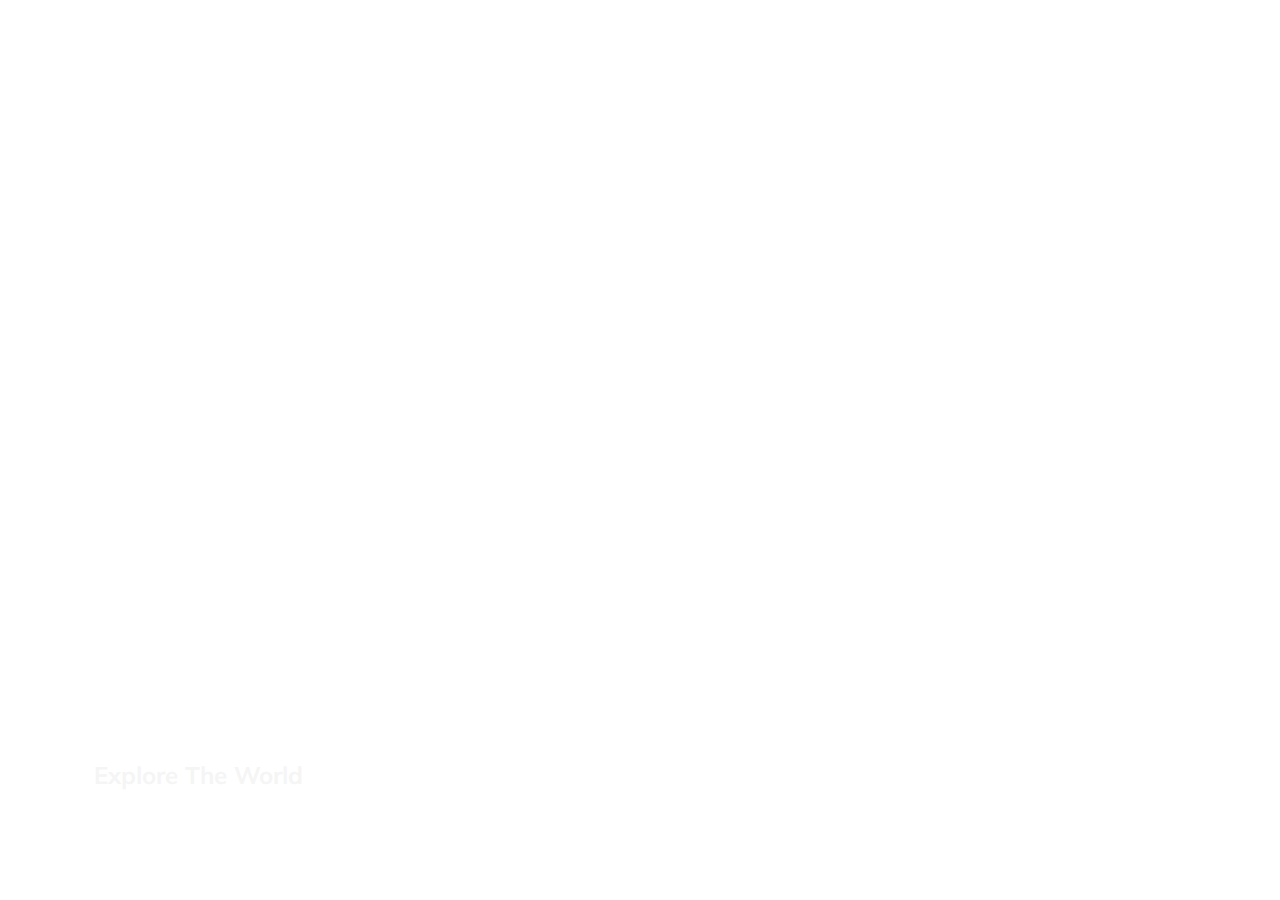
<file: Project-1__Expanding-Cards/index.html>
<!DOCTYPE html>
<html lang="en">
  <head>
    <meta charset="UTF-8" />
    <meta name="viewport" content="width=device-width, initial-scale=1.0" />
    <link
      rel="stylesheet"
      href="https://cdnjs.cloudflare.com/ajax/libs/font-awesome/6.4.0/css/all.min.css"
      integrity="sha512-iecdLmaskl7CVkqkXNQ/ZH/XLlvWZOJyj7Yy7tcenmpD1ypASozpmT/E0iPtmFIB46ZmdtAc9eNBvH0H/ZpiBw=="
      crossorigin="anonymous"
      referrerpolicy="no-referrer"
    />
    <link rel="stylesheet" href="style.css" />
    <title>Expanding Cards</title>
  </head>
  <body>
    <div class="container">
      <div
        class="panel active"
        style="
          background-image: url('https://images.unsplash.com/photo-1558979158-65a1eaa08691?ixlib=rb-1.2.1&ixid=eyJhcHBfaWQiOjEyMDd9&auto=format&fit=crop&w=1350&q=80');
        "
      >
        <h3>Explore The World</h3>
      </div>
      <div class="panel" style="background-image: url('https://images.unsplash.com/photo-1572276596237-5db2c3e16c5d?ixlib=rb-1.2.1&ixid=eyJhcHBfaWQiOjEyMDd9&auto=format&fit=crop&w=1350&q=80')">
        <h3>Wild Forest</h3>
      </div>
      <div class="panel" style="background-image: url('https://images.unsplash.com/photo-1507525428034-b723cf961d3e?ixlib=rb-1.2.1&ixid=eyJhcHBfaWQiOjEyMDd9&auto=format&fit=crop&w=1353&q=80')">
        <h3>Sunny Beach</h3>
      </div>
      <div class="panel" style="background-image: url('https://images.unsplash.com/photo-1551009175-8a68da93d5f9?ixlib=rb-1.2.1&ixid=eyJhcHBfaWQiOjEyMDd9&auto=format&fit=crop&w=1351&q=80')">
        <h3>City on Winter</h3>
      </div>
      <div class="panel" style="background-image: url('https://images.unsplash.com/photo-1549880338-65ddcdfd017b?ixlib=rb-1.2.1&ixid=eyJhcHBfaWQiOjEyMDd9&auto=format&fit=crop&w=1350&q=80')">
        <h3>Mountains - Clouds</h3>
    </div>
    <script src="script.js"></script>
  </body>
</html>
</file>
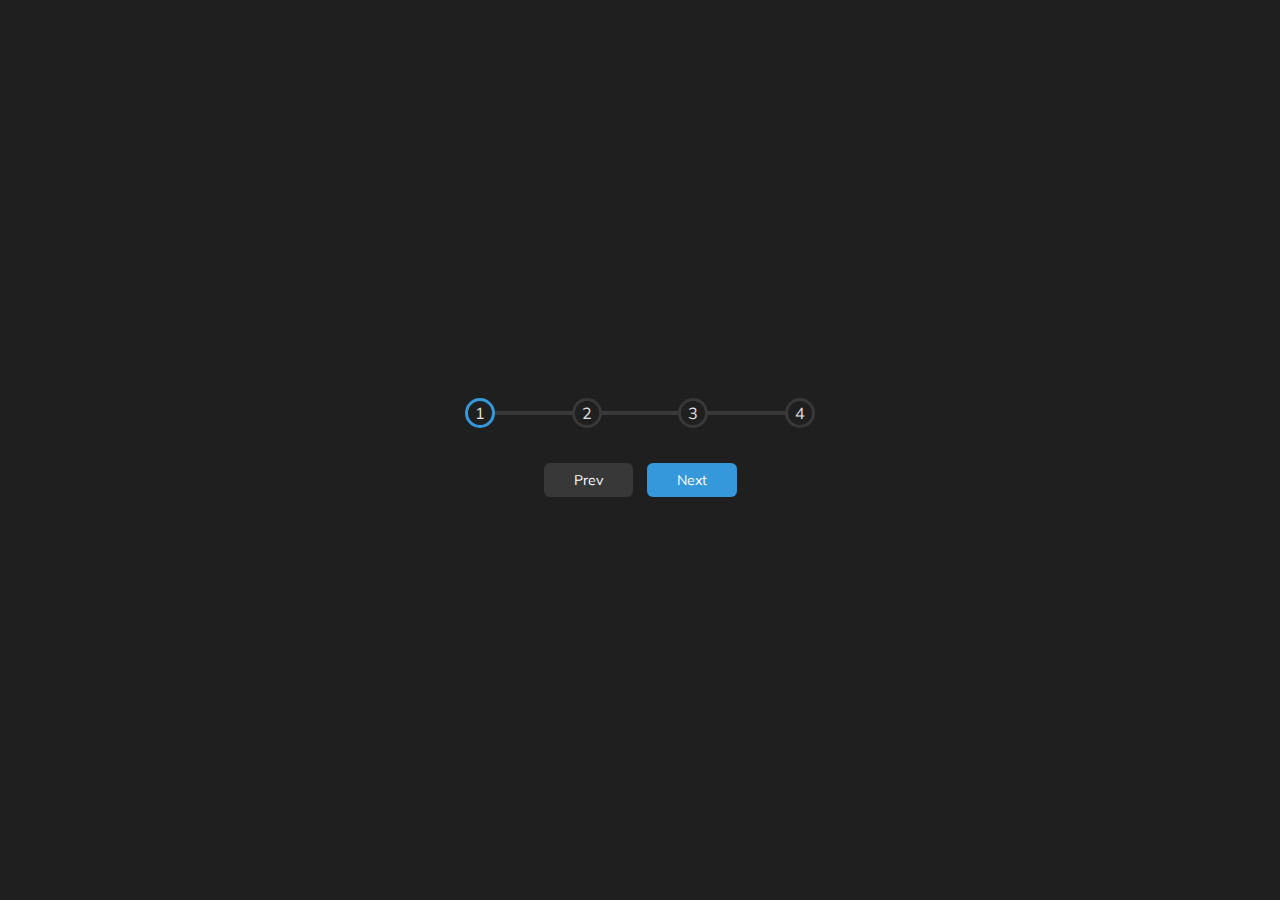
<file: Project-2_Progress-Steps/index.html>
<!DOCTYPE html>
<html lang="en">
  <head>
    <meta charset="UTF-8" />
    <meta name="viewport" content="width=device-width, initial-scale=1.0" />
    <link rel="stylesheet" href="style.css" />
    <title>Progress Steps</title>
  </head>
  <body>
    <div class="container">
      <div class="progress-container">
        <div class="progress" id="progress"></div>
        <div class="circle active">1</div>
        <div class="circle">2</div>
        <div class="circle">3</div>
        <div class="circle">4</div>
      </div>

      <button class="btn" id="prev" disabled>Prev</button>
      <button class="btn" id="next">Next</button>
    </div>
    <script src="script.js"></script>
  </body>
</html>
</file>
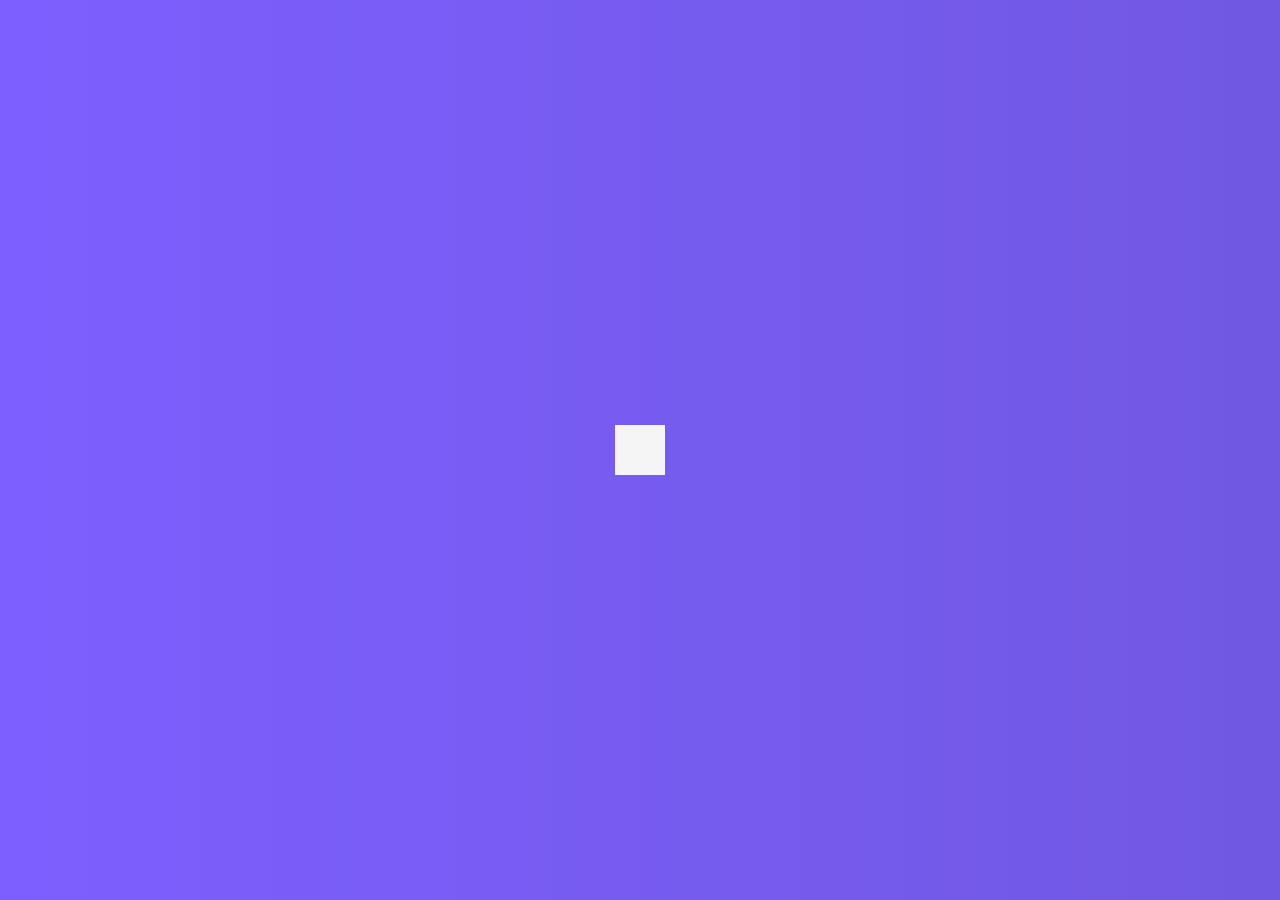
<file: Project-4__Search-widget/index.html>
<!DOCTYPE html>
<html lang="en">
  <head>
    <meta charset="UTF-8" />
    <meta name="viewport" content="width=device-width, initial-scale=1.0" />
    <link
      rel="stylesheet"
      href="https://cdnjs.cloudflare.com/ajax/libs/font-awesome/6.4.0/css/all.min.css"
      integrity="sha512-iecdLmaskl7CVkqkXNQ/ZH/XLlvWZOJyj7Yy7tcenmpD1ypASozpmT/E0iPtmFIB46ZmdtAc9eNBvH0H/ZpiBw=="
      crossorigin="anonymous"
      referrerpolicy="no-referrer"
    />
    <link rel="stylesheet" href="style.css" />
    <title>Hidden Search</title>
  </head>
  <body>
    <div class="search">
      <input type="text" class="input" placeholder="search..." />
      <button class="btn">
        <i class="fas fa-search"></i>
      </button>
    </div>
    <script src="script.js"></script>
  </body>
</html>
</file>
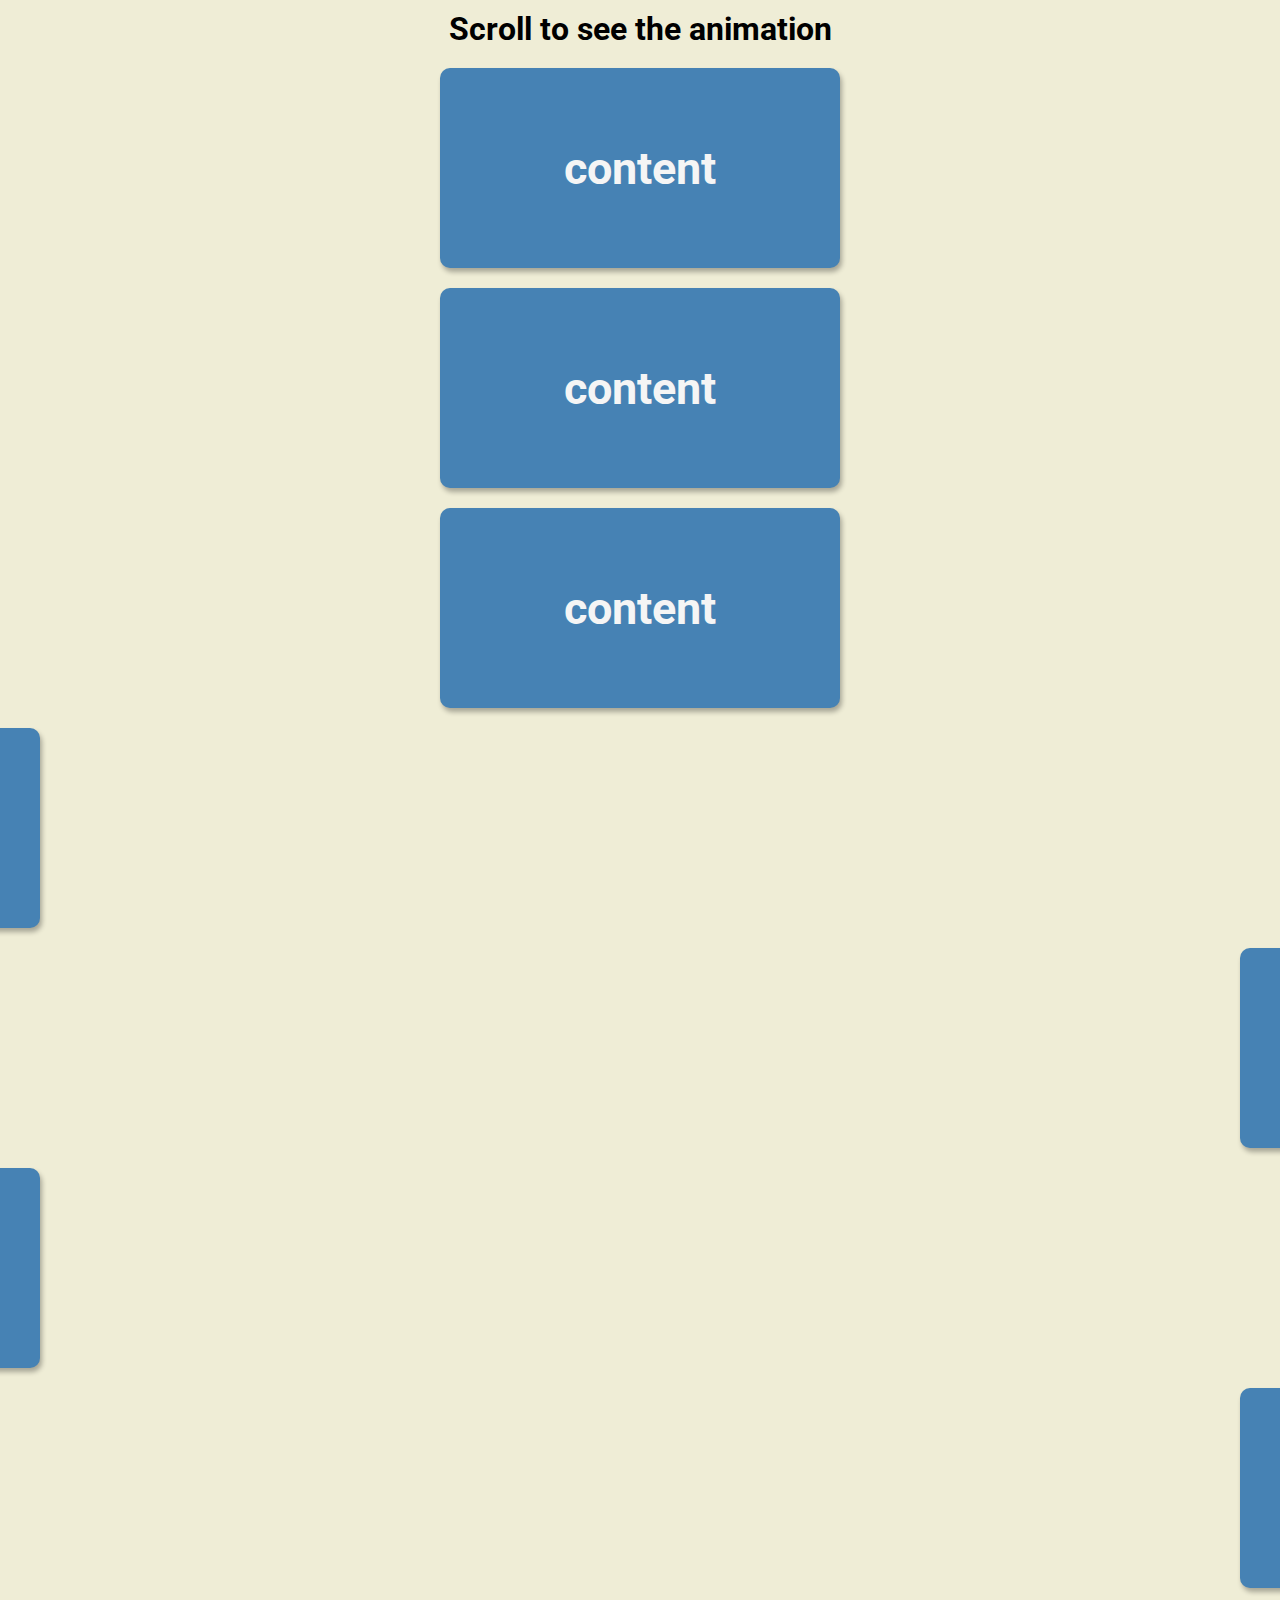
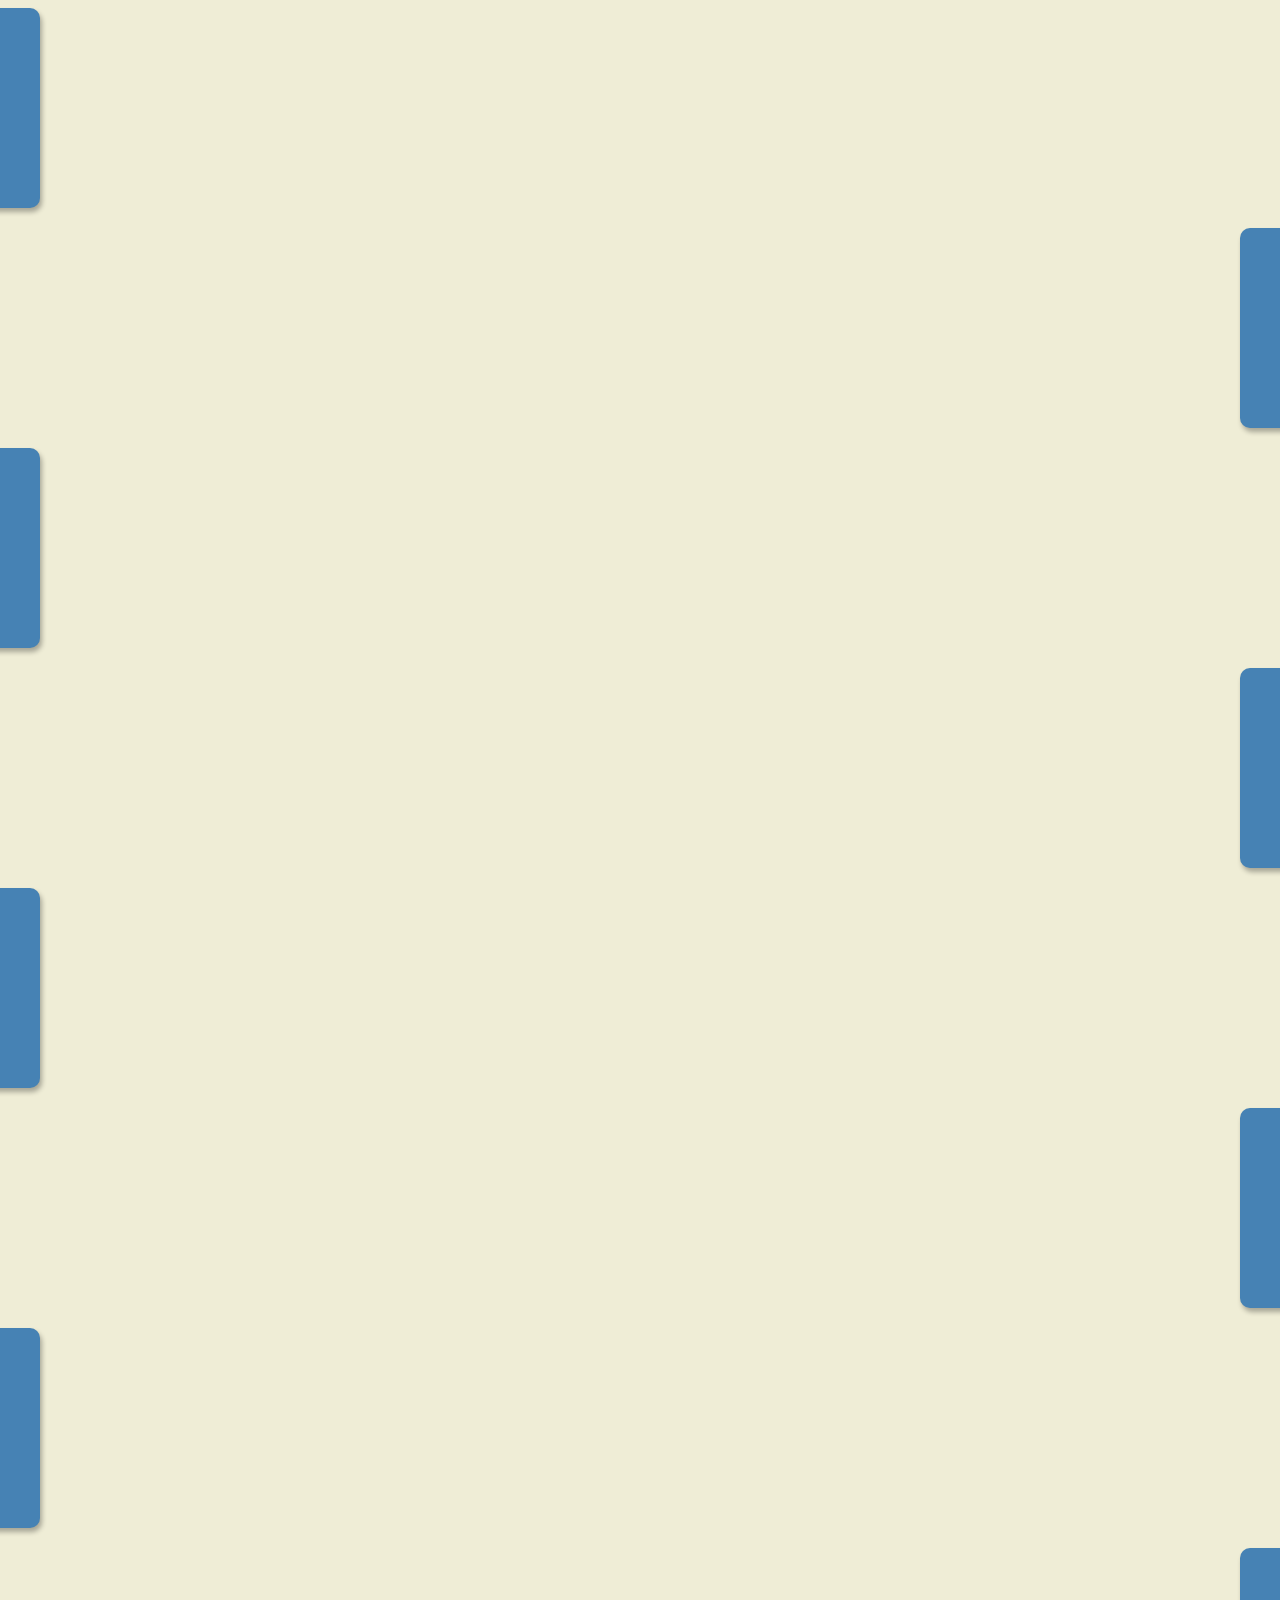
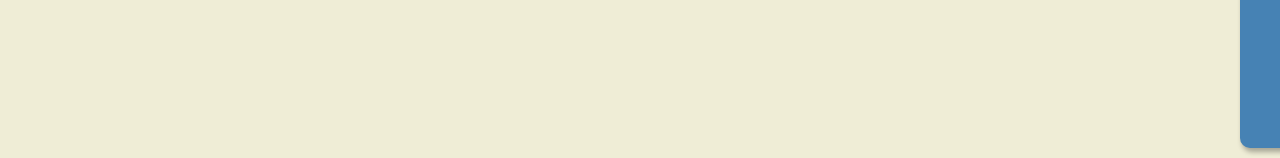
<file: Project-6__Scroll-Animation/index.html>
<!DOCTYPE html>
<html lang="en">
  <head>
    <meta charset="UTF-8" />
    <meta name="viewport" content="width=device-width, initial-scale=1.0" />
    <link
      rel="stylesheet"
      href="https://cdnjs.cloudflare.com/ajax/libs/font-awesome/6.4.0/css/all.min.css"
      integrity="sha512-iecdLmaskl7CVkqkXNQ/ZH/XLlvWZOJyj7Yy7tcenmpD1ypASozpmT/E0iPtmFIB46ZmdtAc9eNBvH0H/ZpiBw=="
      crossorigin="anonymous"
      referrerpolicy="no-referrer"
    />
    <link rel="stylesheet" href="style.css" />
    <title>Scroll Animation</title>
  </head>
  <body>
    <h1>Scroll to see the animation</h1>
    <div class="box">
      <h2>content</h2>
    </div>
    <div class="box">
      <h2>content</h2>
    </div>
    <div class="box">
      <h2>content</h2>
    </div>
    <div class="box">
      <h2>content</h2>
    </div>
    <div class="box">
      <h2>content</h2>
    </div>
    <div class="box">
      <h2>content</h2>
    </div>
    <div class="box">
      <h2>content</h2>
    </div>
    <div class="box">
      <h2>content</h2>
    </div>
    <div class="box">
      <h2>content</h2>
    </div>
    <div class="box">
      <h2>content</h2>
    </div>
    <div class="box">
      <h2>content</h2>
    </div>
    <div class="box">
      <h2>content</h2>
    </div>
    <div class="box">
      <h2>content</h2>
    </div>
    <div class="box">
      <h2>content</h2>
    </div>
    <div class="box">
      <h2>content</h2>
    </div>

    <script src="script.js"></script>
  </body>
</html>
</file>
<file: Project-1__Expanding-Cards/style.css>
@import url("https://fonts.googleapis.com/css2?family=Muli&display=swap");

* {
  box-sizing: border-box;
}

body {
  font-family: "Muli", sans-serif;
  margin: 0;
  display: flex;

  align-items: center;
  justify-content: center;
  height: 100vh;
  overflow: hidden;
}

.container {
  display: flex;
  width: 90vw;
}

.panel {
  background-size: auto 100%;
  background-position: center;
  background-repeat: no-repeat;
  height: 80vh;
  border-radius: 50px;
  color: whitesmoke;
  cursor: pointer;
  flex: 0.5;
  margin: 10px;
  position: relative;
  transition: flex 0.7s ease-in;
}

.panel h3 {
  font-size: 24px;
  position: absolute;
  bottom: 20px;
  left: 20px;
  margin: 0;
  opacity: 0;
}

.panel.active {
  flex: 5;
}

.panel.active h3 {
  opacity: 1;
  transition: opacity 0.3s ease-in 0.4s;
}

@media (max-width: 480px) {
  .container {
    width: 100vw;
  }

  .panel:nth-of-type(4),
  .panel:nth-of-type(5) {
    display: none;
  }
}
</file>
<file: Project-2_Progress-Steps/style.css>
@import url("https://fonts.googleapis.com/css?family=Muli&display=swap");

:root {
  --line-border-fill: #3498db;
  --line-border-empty: #383838;
}

* {
  box-sizing: border-box;
}

body {
  background-color: #1f1f1f;
  font-family: "Muli", sans-serif;
  display: flex;
  align-items: center;
  justify-content: center;
  height: 100vh;
  overflow: hidden;
  margin: 0;
}

.container {
  text-align: center;
}

.progress-container {
  display: flex;
  justify-content: space-between;
  position: relative;
  margin-bottom: 30px;
  max-width: 100%;
  width: 350px;
}

.progress-container::before {
  content: "";
  background-color: var(--line-border-empty);
  position: absolute;
  top: 50%;
  left: 0;
  transform: translateY(-50%);
  height: 4px;
  width: 100%;
  z-index: -1;
}

.progress {
  background-color: var(--line-border-fill);
  position: absolute;
  top: 50%;
  left: 0;
  transform: translateY(-50%);
  height: 4px;
  width: 0%;
  z-index: -1;
  transition: 0.4s ease;
}

.circle {
  background-color: #1f1f1f;
  color: #e2e2e2;
  border-radius: 50%;
  height: 30px;
  width: 30px;
  display: flex;
  align-items: center;
  justify-content: center;
  border: 3px solid var(--line-border-empty);
  transition: 0.4s ease;
}

.circle.active {
  border-color: var(--line-border-fill);
}

.btn {
  background-color: var(--line-border-fill);
  color: #fff;
  border: 0;
  border-radius: 6px;
  cursor: pointer;
  font-family: inherit;
  padding: 8px 30px;
  margin: 5px;
  font-size: 14px;
}

.btn:active {
  transform: scale(0.98);
}

.btn:focus {
  outline: 0;
}

.btn:disabled {
  background-color: var(--line-border-empty);
  cursor: not-allowed;
}
</file>
<file: Project-4__Search-widget/style.css>
@import url("https://fonts.googleapis.com/css2?family=Roboto:wght@400;700&display=swap");

* {
  box-sizing: border-box;
}

body {
  background-image: linear-gradient(90deg, #7d5fff, #7158e2);
  font-family: "Roboto", sans-serif;
  margin: 0;
  display: flex;

  align-items: center;
  justify-content: center;
  height: 100vh;
  overflow: hidden;
}

.search {
  position: relative;
  height: 50px;
}

.search .input {
  background-color: whitesmoke;
  border: 0;
  font-size: 18px;
  padding: 15px;
  height: 50px;
  width: 50px;
  transition: width 0.3s ease;
}

.btn {
  background-color: whitesmoke;
  border: 0;
  cursor: pointer;
  font-size: 24px;
  position: absolute;
  top: 0;
  left: 0;
  height: 50px;
  width: 50px;
  transition: transform 0.3s ease;
}

.btn:focus,
.input:focus {
  outline: none;
}

.search.active .input {
  width: 200px;
}

.search.active .btn {
  transform: translateX(198px);
}
</file>
<file: Project-6__Scroll-Animation/style.css>
@import url("https://fonts.googleapis.com/css2?family=Roboto:wght@400;700&display=swap");

* {
  box-sizing: border-box;
}

body {
  background-color: #efedd6;
  font-family: "Roboto", sans-serif;
  margin: 0;
  display: flex;
  flex-direction: column;
  align-items: center;
  justify-content: center;
  overflow-x: hidden;
}

h1 {
  margin: 10px;
}

.box {
  background-color: steelblue;
  color: whitesmoke;
  display: flex;
  align-items: center;
  justify-content: center;
  width: 400px;
  height: 200px;
  margin: 10px;
  border-radius: 10px;
  box-shadow: 2px 4px 5px rgba(0, 0, 0, 0.3);
  transform: translateX(200%);
  transition: transform 0.4s ease;
}

.box:nth-of-type(even) {
  transform: translateX(-200%);
}

.box.show {
  transform: translateX(0);
}

.box h2 {
  font-size: 45px;
}
</file>
